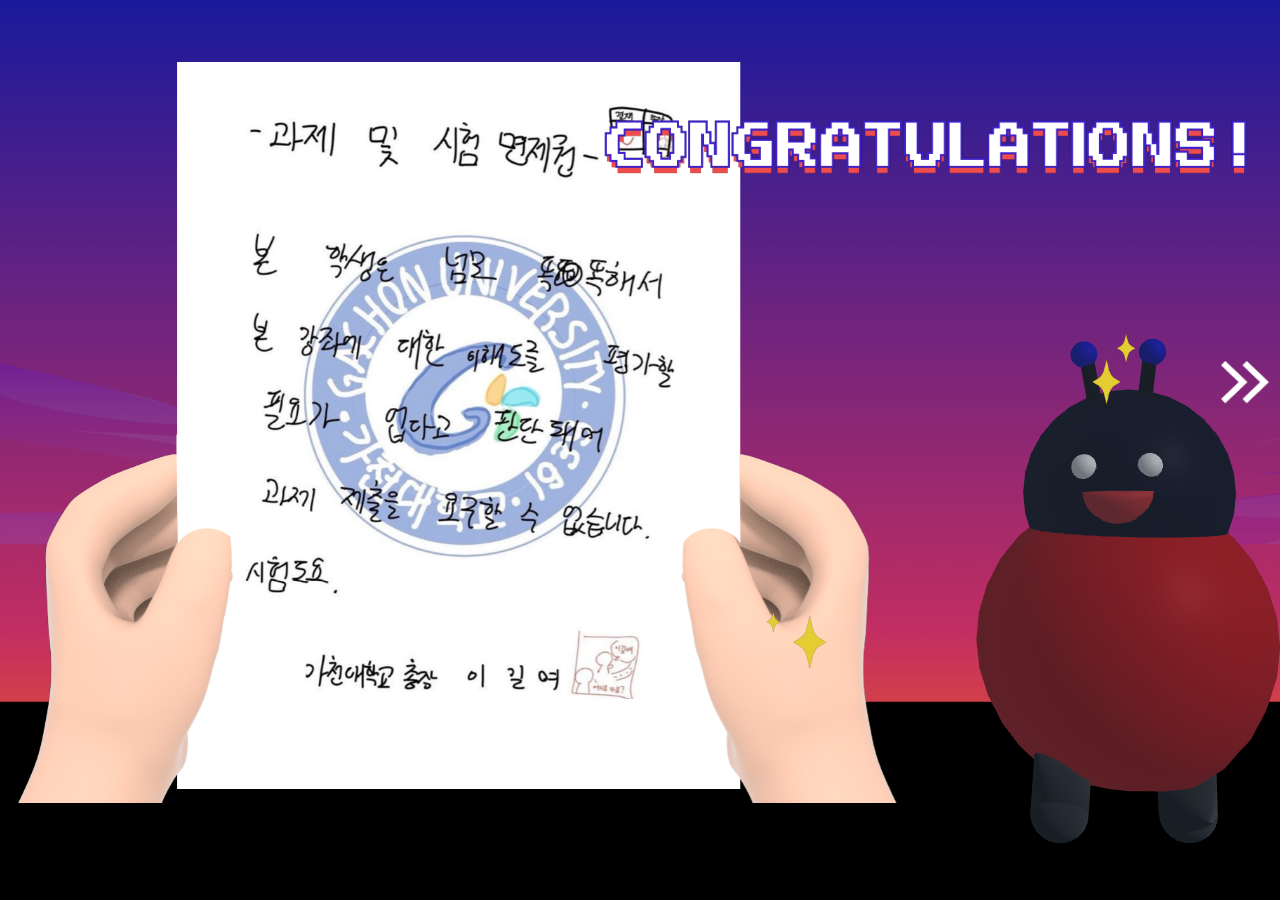
<file: ending/exercise.html>
<!DOCTYPE html>
<html lang="en">
<head>
  <meta charset="UTF-8">
  <script type="text/javascript" src="js/three.js"></script>
  <script type="text/javascript" src="js/three.min.js"></script>
  <script type="text/javascript" src="js/GLTFLoader.js"></script>
  <script src="./exercise.js"></script>
  <style>
    body {
      margin: 0;
      overflow: hidden; /* Prevent scrollbars */
      position: relative; /* Position for the title image */
      background-image: url("asets/sky_exercise.png");
      width: 100%;
      height: 100vh;
      text-align: center;
      background-size: cover;
    }
    #exercise {
      position: absolute;
      top: 5%; /* Adjust the top position */
      left: 15px; /* Adjust the left position for START image */
      width: 900px; /* Set the width as per your preference */
      height: auto; /* Automatically adjust the height */
    }

    #congratulations {
      position: absolute;
      top: 10%; /* Adjust the top position */
      right: 10px; /* Adjust the left position for START image */
      width: 700px; /* Set the width as per your preference */
      height: auto; /* Automatically adjust the height */
    }

    #star {
      position: absolute;
      top: 35%; /* Adjust the top position */
      right: 40px; /* Adjust the left position for START image */
      width: 600px; /* Set the width as per your preference */
      height: auto; /* Automatically adjust the height */
    }

    #star2 {
      position: absolute;
      top: 35%; /* Adjust the top position */
      right: -25px; /* Adjust the left position for START image */
      width: 600px; /* Set the width as per your preference */
      height: auto; /* Automatically adjust the height */
    }

    /* Set the size for the START image */
    #arrow {
      top: 40%; /* Adjust the top position */
      right: 10px; /* Adjust the left position for START image */
      width: 50px; /* Set the width as per your preference */
      height: auto; /* Automatically adjust the height */
      position: absolute;
      cursor: pointer;
      z-index:10;
    }
  </style>
</head>
<body>
  <div id="canvas">
    <img id="exercise" src="asets/exercise.png" alt="Exercise Image">
    <img id="congratulations" src="asets/congratulations.png" alt="congratulations Image">
    <div id="starContainer">
        <img id="star" src="asets/star.png" alt="Star Image">
        <img id="star2" src="asets/star2.png" alt="Star2 Image">
      </div>
    <a href="javascript:void(0);" onclick="nextPage()"><img id="arrow" src="asets/arrow.png"></a>    
  </div>

  <audio id="exerciseAudio" autoplay><source src="../sound/exercise.mp3" type="audio/mp3"></audio>
  <audio id="nextAudio" src="../sound/game_start.mp3"></audio>

  <script>
    var exerciseAudio = document.getElementById("exerciseAudio");
    var nextAudio = document.getElementById("nextAudio");
  
    function nextPage() {
      nextAudio.play();
      setTimeout(function() {
        window.location.href = "sphere.html";
      }, 500);
    }
  </script>
</body>
</html>
</file>
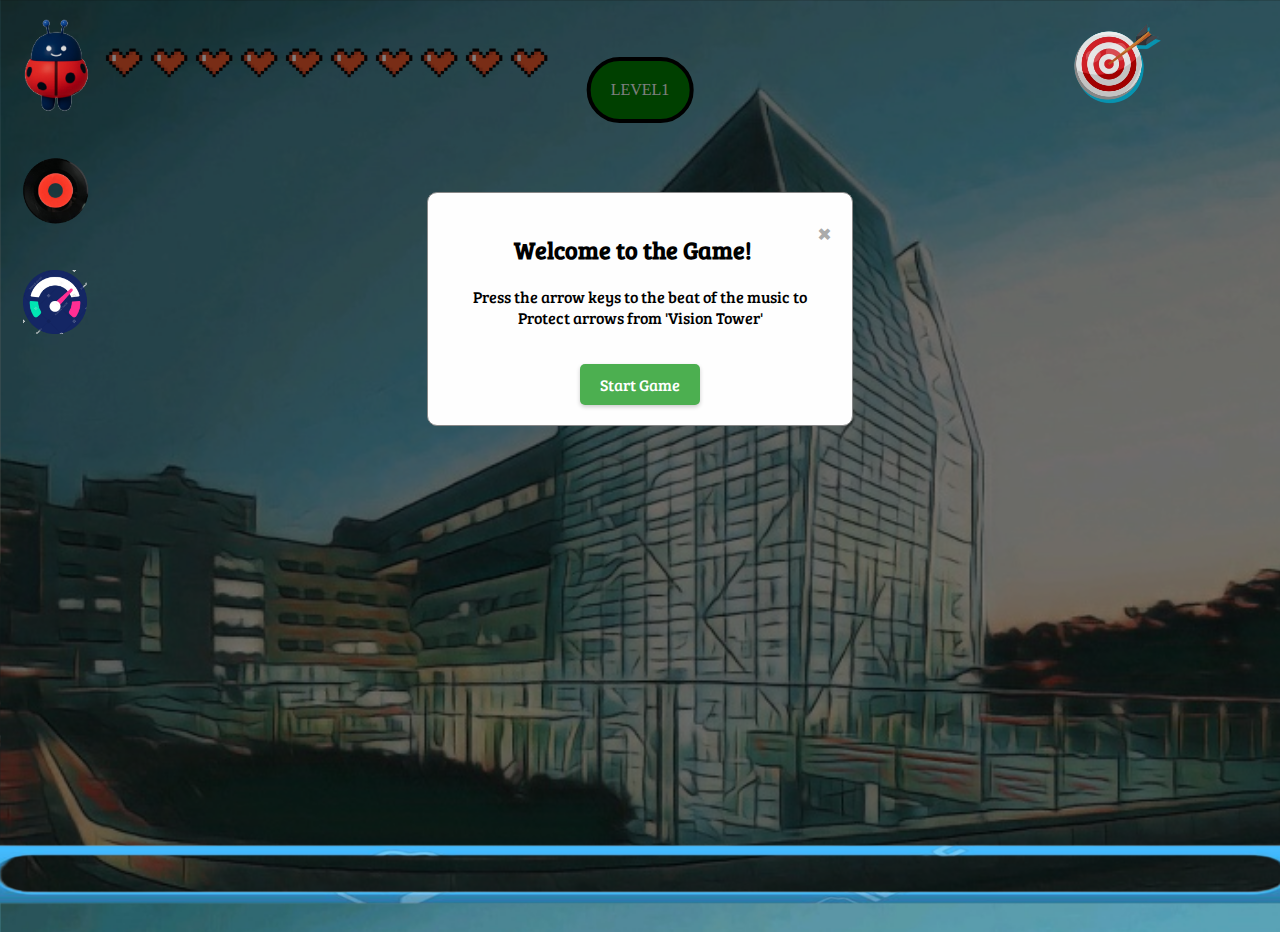
<file: RYTHMGAME/rhythm.html>
<!DOCTYPE html>
<html lang="en">
<head>
  <title>Rhythm Game</title>
  <link rel="preconnect" href="https://fonts.googleapis.com">
  <link rel="preconnect" href="https://fonts.gstatic.com" crossorigin>
  <link href="https://fonts.googleapis.com/css2?family=Bree+Serif&display=swap" rel="stylesheet">
  <style>
    body {
    margin: 0;
    overflow: hidden;
    display: flex;
    flex-direction: column;
    background-image: url("./asets/vision.jpg");
    background-size: cover;
    justify-content: center;
    align-items: center;
    height: 100vh;
  }
  

@keyframes shootingStar {
  to {
    transform: translate(-100%, 100%);
  }
}





    canvas {
      display: block;
    }

    #tryAgain {
      position: absolute;
      top: 50%;
      left: 50%;
      transform: translate(-50%, -50%);
    }

    .hearts-container {
      position: absolute;
      top: 40px;
      left: 100px;
      display: flex;
    }

    .modal {
      display: none;
      position: fixed;
      z-index: 1;
      left: 0;
      top: 0;
      width: 100%;
      height: 100%;
      text-align: center;
      overflow: auto;
      font-family: "Bree Serif", sans-serif;
      background-color: rgba(0, 0, 0, 0.5);
    }

    .modal-content {
      font-family: "Bree Serif", sans-serif;
      border-radius: 10px;
      display: block;
      background-color: #fefefe;
      margin: 15% auto;
      padding: 20px;
      border: 1px solid #888;
      width: 30%;
    }

    .close {
      color: #aaa;
      float: right;
      font-size: 28px;
      font-weight: bold;
    }

    .close:hover,
    .close:focus {
      color: black;
      text-decoration: none;
      cursor: pointer;
    }

    button {
      font-family: "Bree Serif", sans-serif;
      background-color: #4caf50;
      border: none;
      color: white;
      padding: 10px 20px;
      text-align: center;
      text-decoration: none;
      display: inline-block;
      font-size: 16px;
      margin-top: 20px;
      cursor: pointer;
      border-radius: 5px;
      box-shadow: 0 2px 4px rgba(0, 0, 0, 0.2);
    }

    button:hover {
      background-color: #45a049;
    }
  </style>
</head>
<body>
<div id="modal" class="modal">
  <div class="modal-content">
    <span class="close">&times;</span>
    <h2>Welcome to the Game!</h2>
    <p>Press the arrow keys to the beat of the music to Protect arrows from 'Vision Tower'</p>
    <button id="startGame">Start Game</button>
  </div>
</div>

<img src="./asets/moodang.png" alt="Moodang Image" style="position: absolute; top: 0; left: 0; z-index: 1; width: 10%; height: auto;">
<img src="./asets/music.png" alt="music Image" style="position: absolute; top: 17%; left: 1.4%; z-index: 1; width: 6%; height: auto;">
<img src="./asets/speed.png" alt="speed Image" style="position: absolute; top: 30%; left: 1.8%; z-index: 1; width: 5%; height: auto;">
<img src="./asets/button.png" alt="button Image" style="position: absolute; bottom: -3.5%; left:-15%; z-index: 1; width: 130%; height: 12%;">
<img src="./asets/score.png" alt="score Image" style="position: absolute; top: 0; right: 8%; z-index: 1; width: 10%; height: auto;">

<canvas id="gameCanvas"></canvas>
<p id="gameOver" style="display: none;">Game Over</p>
<button id="tryAgain" style="display: none;">Try Again</button>

<div class="hearts-container"></div>

<!-- 추가: 노래 선택 모달 -->
<div id="songModal" class="modal">
  <div class="modal-content">
    <span class="close" id="closeSongModal">&times;</span>
    <h2>Select a Song</h2>
    <p>Choose a song for your game:</p>
    <button id="songButton1" data-song="./songs/missionimpossible.mp3">Mission Impossible OST</button>
    <button id="songButton2" data-song="./songs/stranger-things-124008.mp3">Stranger Things OST</button>
    <button id="songButton3" data-song="./songs/Pirates of the Caribbean.mp3">Pirates of the Caribbean OST</button>
  </div>
</div>

<script src="rhythm.js"></script>
</body>
</html>
</file>
